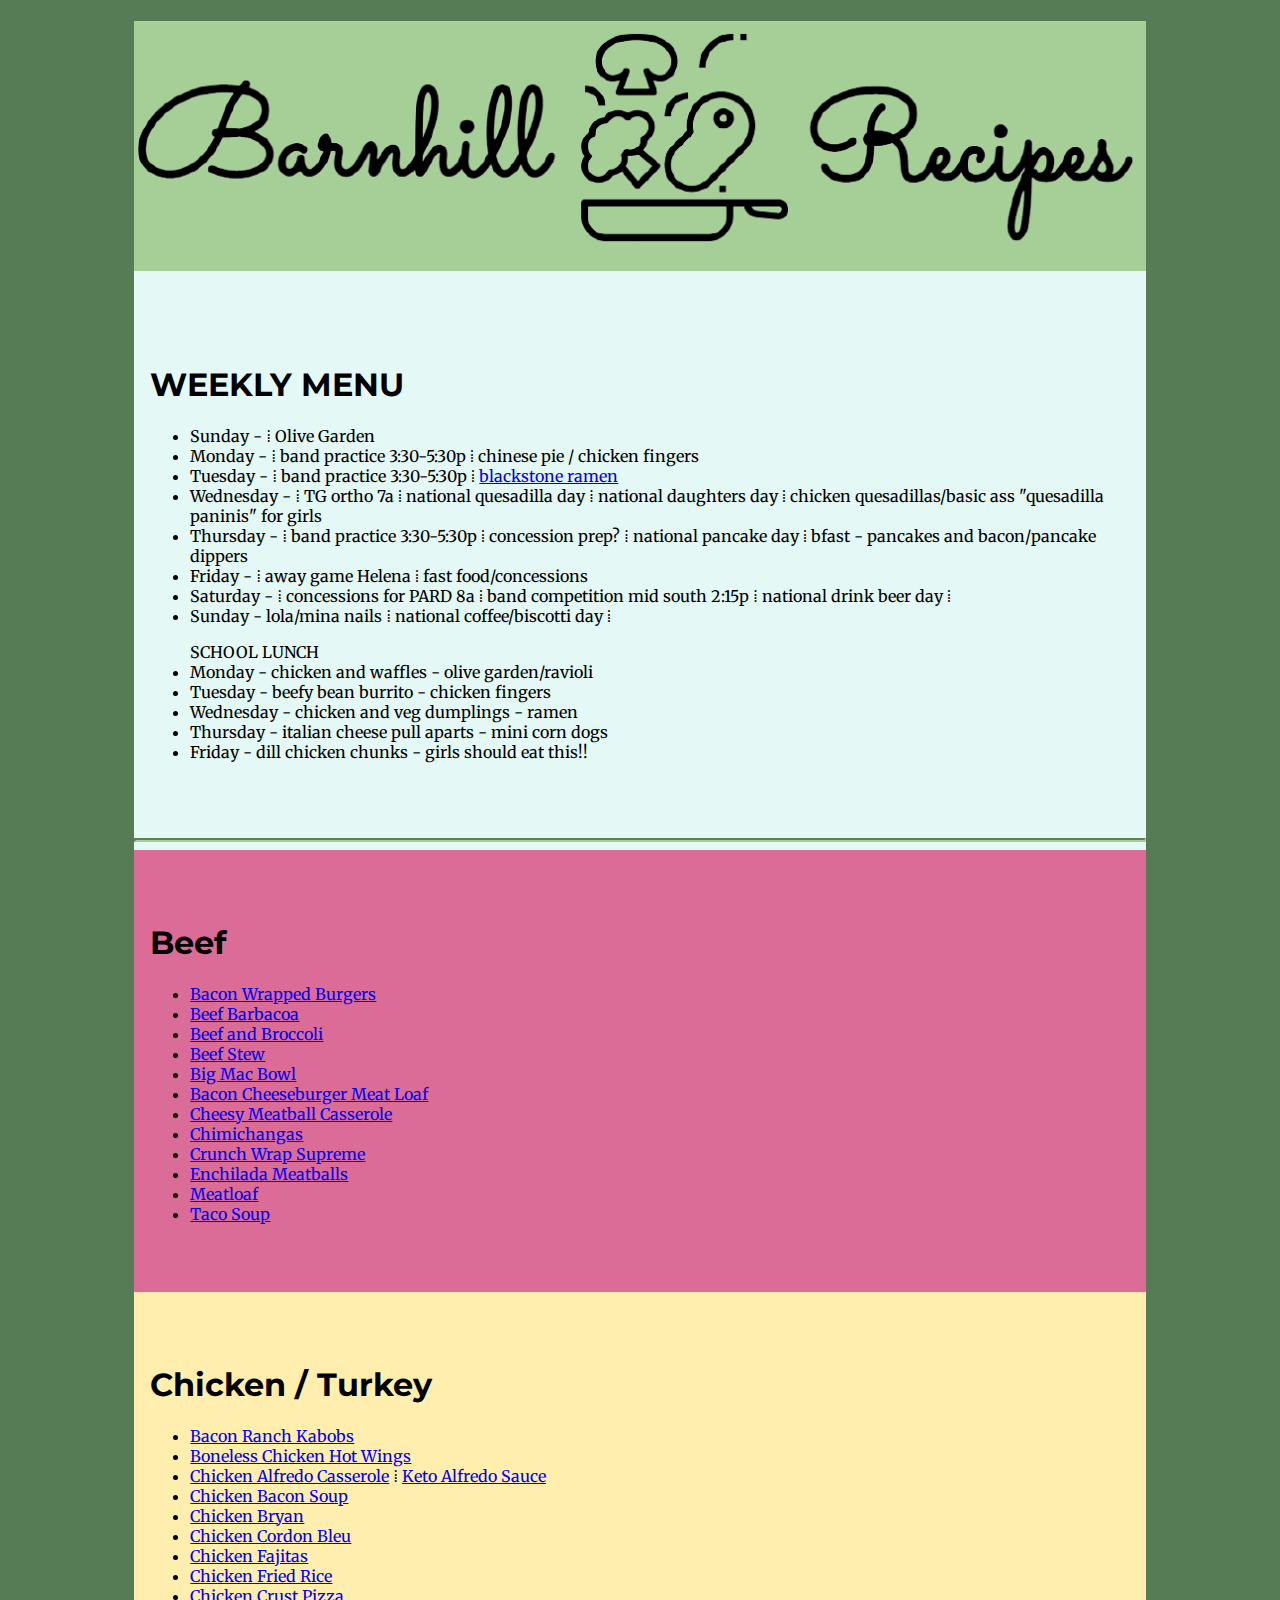
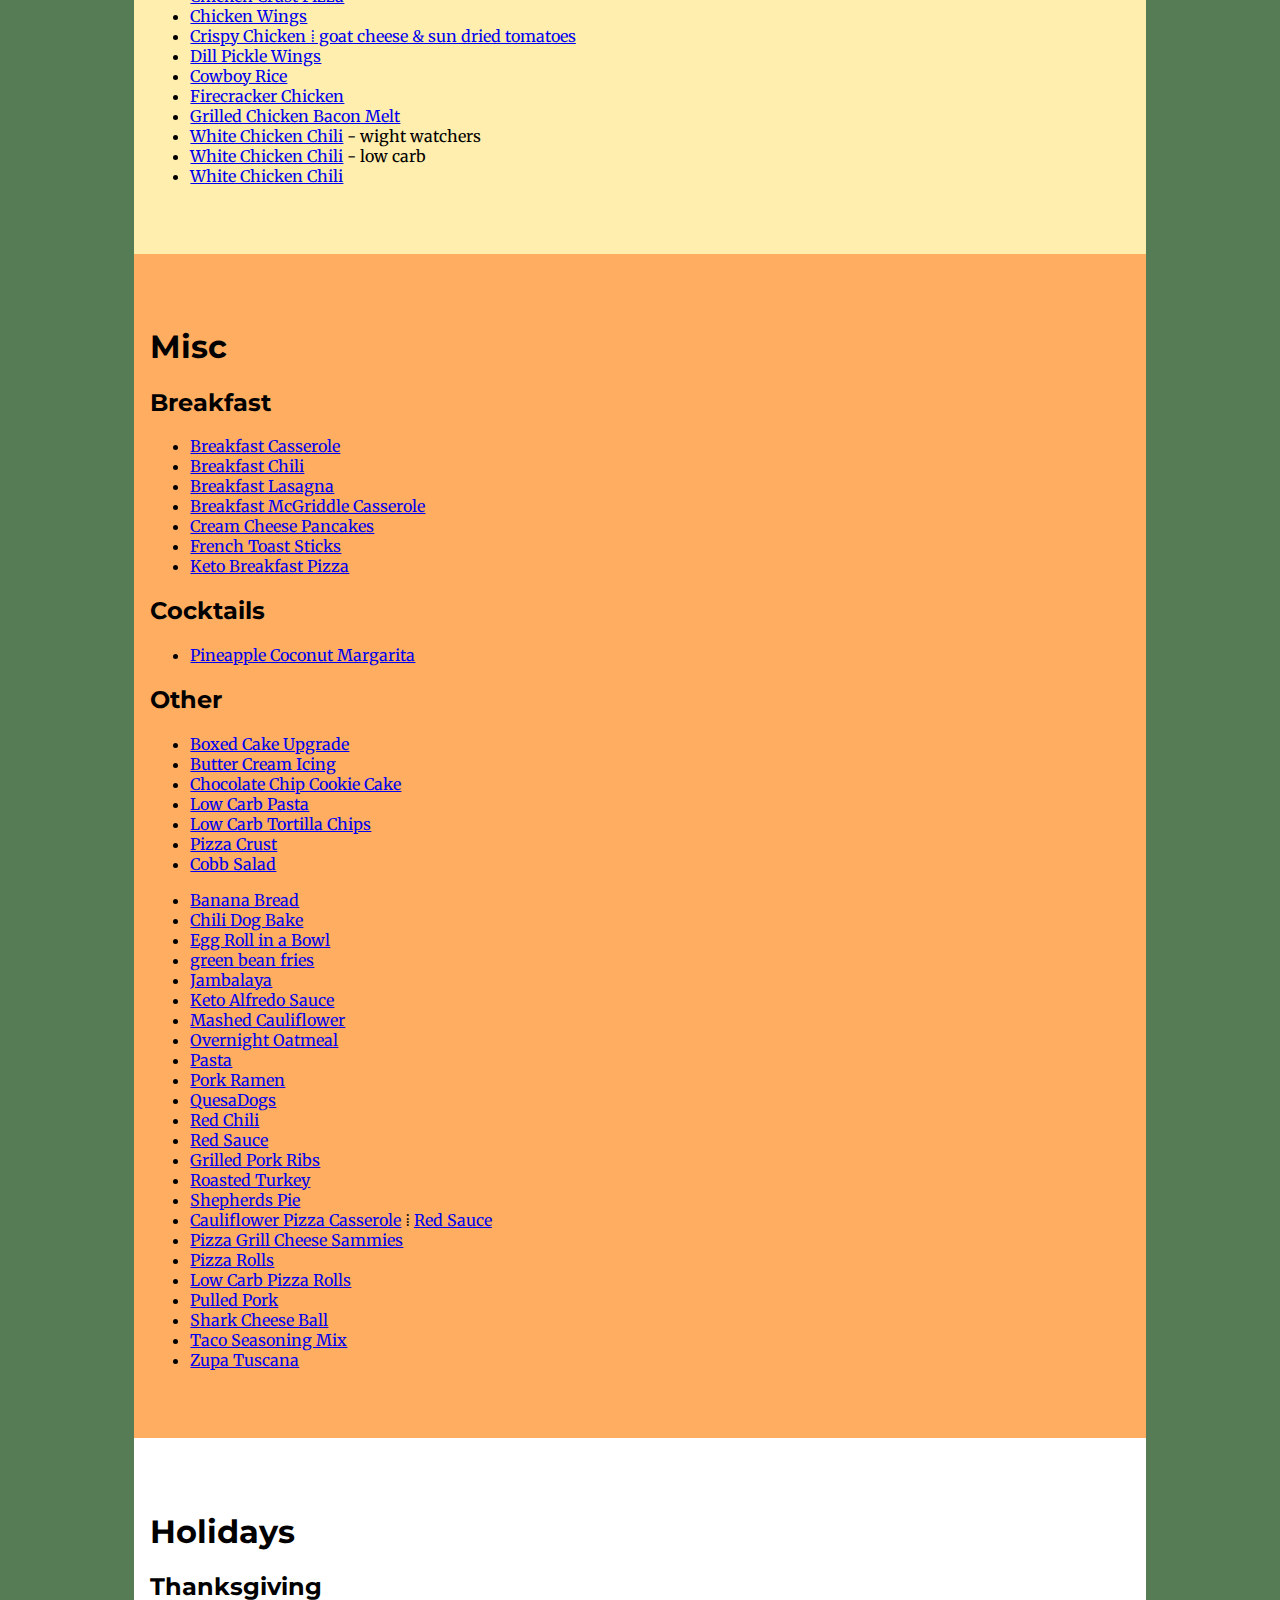
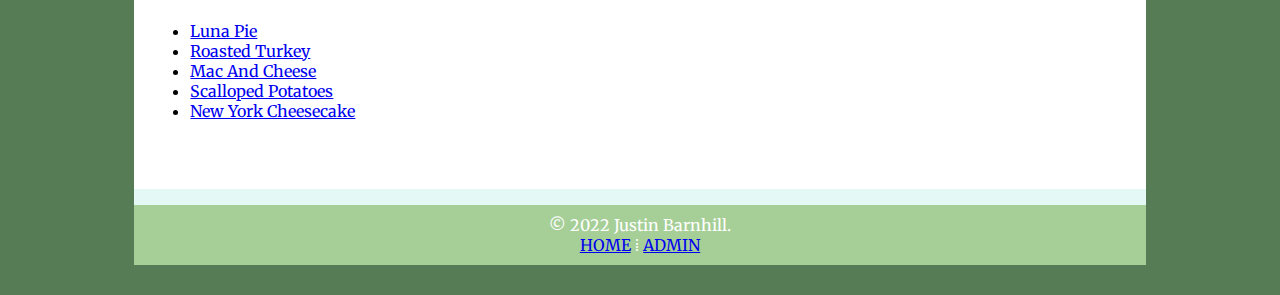
<file: index.html>
<!DOCTYPE html>
<html>
<head>

<meta charset="utf-8">
<title>Recipes</title>
<link rel="stylesheet" href="styles.css">
<link rel="preconnect" href="https://fonts.gstatic.com" crossorigin>
<link href="https://fonts.googleapis.com/css2?family=Merriweather&family=Montserrat&family=Sacramento&display=swap" rel="stylesheet">
</head>
<body>
<div class="container">
<header>
<h1><img src="title.png"></h1>
</header>

	<div class="weekly">
		<p>
		<h1>WEEKLY MENU</h1>
			<ul>
				<li>Sunday -  ⁞ <a href="pdfs/.pdf"></a>Olive Garden</li>
				<li>Monday -  ⁞ band practice 3:30-5:30p ⁞ <a href="pdfs/.pdf"></a>chinese pie / chicken fingers</li>
				<li>Tuesday - ⁞ band practice 3:30-5:30p ⁞ <a href="pdfs/blackstone_ramen.pdf">blackstone ramen</a></li>
				<li>Wednesday - ⁞ TG ortho 7a ⁞ national quesadilla day ⁞ national daughters day ⁞ <a href="pdfs/.pdf"></a>chicken quesadillas/basic ass "quesadilla paninis" for girls</li>
				<li>Thursday - ⁞ band practice 3:30-5:30p ⁞ concession prep? ⁞ national pancake day ⁞ <a href="pdfs/.pdf"></a>bfast - pancakes and bacon/pancake dippers</li>
				<li>Friday - ⁞ away game Helena ⁞ <a href="pdfs/.pdf"></a>fast food/concessions</li>
				<li>Saturday - ⁞ concessions for PARD 8a ⁞ band competition mid south 2:15p ⁞  national drink beer day ⁞ <a href="pdfs/.pdf"></a></li>
				<li>Sunday - lola/mina nails ⁞ national coffee/biscotti day ⁞ <a href="pdfs/.pdf"></a></li>
				
				
				
			</ul>

			<ul>
				SCHOOL LUNCH
			<li>Monday - chicken and waffles - olive garden/ravioli</li>
			<li>Tuesday - beefy bean burrito - chicken fingers</li>
			<li>Wednesday - chicken and veg dumplings - ramen</li>
			<li>Thursday - italian cheese pull aparts - mini corn dogs</li>
			<li>Friday - dill chicken chunks - girls should eat this!!</li>
			</ul>
		</p>
	</div>

<hr>

	<div class="beef">
 		<p>
		<h1>Beef</h1>
			<ul>
				<li><a href="pdfs/bacon_wrapped_burgers.pdf">Bacon Wrapped Burgers</a></li>
				<li><a href="pdfs/beef_barbacoa.pdf">Beef Barbacoa</a></li>
				<li><a href="pdfs/beefbroccoli.pdf">Beef and Broccoli</a></li>
				<li><a href="pdfs/beef_stew.pdf">Beef Stew</a></li>
				<li><a href="pdfs/big_mac_bowl.pdf">Big Mac Bowl</a></li>
				<li><a href="pdfs/baconcheeseburgermeatloaf.pdf">Bacon Cheeseburger Meat Loaf</a></li>
        		<li><a href="pdfs/meatballs.pdf">Cheesy Meatball Casserole</a></li>
				<li><a href="pdfs/chimichangas.pdf">Chimichangas</a></li>
				<li><a href="pdfs/crunchwrap.pdf">Crunch Wrap Supreme</a></li>
				<li><a href="pdfs/enchilada_meatballs.pdf">Enchilada Meatballs</a></li>
				<li><a href="pdfs/Meatloaf_Keto.pdf">Meatloaf</a></li>
				<li><a href="pdfs/taco_soup.pdf">Taco Soup</a></li>
			</ul>
		</p>
	</div>

	<div class="chicken">
		<p>
		<h1>Chicken / Turkey</h1>
			<ul>
				<li><a href="pdfs/chicken_ranch_bacon_kabobs.pdf">Bacon Ranch Kabobs</a></li>
				<li><a href="pdfs/chickenwings.pdf">Boneless Chicken Hot Wings</a></li>
				<li><a href="pdfs/keto_chicken_alfredo.pdf">Chicken Alfredo Casserole</a> ⁞ <a href="pdfs/keto_alfredo_sauce.pdf">Keto Alfredo Sauce</a></li>
				<li><a href="pdfs/chicken_bacon_soup.pdf">Chicken Bacon Soup</a></li>
        		<li><a href="pdfs/chicken_bryan.pdf">Chicken Bryan</a></li>
				<li><a href="pdfs/chicken_cordonbleu.pdf">Chicken Cordon Bleu</a></li>
				<li><a href="pdfs/fajitas.pdf">Chicken Fajitas</a></li>
				<li><a href="pdfs/chicken_fried_rice.pdf">Chicken Fried Rice</a></li>
				<li><a href="pdfs/chickenpizza.pdf">Chicken Crust Pizza</a></li>
				<li><a href="pdfs/chicken_wings_2.pdf">Chicken Wings</a></li>
				<li><a href="pdfs/crispy_chicken.pdf">Crispy Chicken ⁞ goat cheese & sun dried tomatoes</a></li>
				<li><a href="pdfs/dill_wings.pdf">Dill Pickle Wings</a></li>
				<li><a href="pdfs/cowboy_rice.pdf">Cowboy Rice</a></li>
				<li><a href="pdfs/firecracker_chicken.pdf">Firecracker Chicken</a></li>
				<li><a href="pdfs/grilledchickenbaconmelt.pdf">Grilled Chicken Bacon Melt</a></li>
				<li><a href="pdfs/chicken_white_chilli.pdf">White Chicken Chili</a> - wight watchers</li>
				<li><a href="pdfs/chili_white_chicken.pdf">White Chicken Chili</a> - low carb</li>
				<li><a href="pdfs/chicken_white_chilli.pdf">White Chicken Chili</a></li>
			</ul>
		</p>
	</div>

	<div class="misc">
		<p>
		<h1>Misc</h1>
		<h2>Breakfast</h2>
			<ul>
				<li><a href="pdfs/bfast_casserole.pdf">Breakfast Casserole</a></li>
				<li><a href="pdfs/bfast_chili.pdf">Breakfast Chili</a></li>
				<li><a href="pdfs/breakfast_lasagna.pdf">Breakfast Lasagna</a></li>
				<li><a href="pdfs/mcgriddle.pdf">Breakfast McGriddle Casserole</a></li>
				<li><a href="pdfs/creamcheese_pancakes.pdf">Cream Cheese Pancakes</a></li>
				<li><a href="pdfs/french_toast_sticks.pdf">French Toast Sticks</a></li>
				<li><a href="pdfs/keto_breakfast_pizza.pdf">Keto Breakfast Pizza</a></li>
			</ul>
		<h2>Cocktails</h2>
			<ul>
				<li><a href="pdfs/cocktail_PineappleCoconutMargarita.pdf">Pineapple Coconut Margarita</a></li>
			</ul>
		<h2>Other</h2>
			<ul>
				<li><a href="pdfs/boxed_cake_upgrade.pdf">Boxed Cake Upgrade</a></li>
				<li><a href="pdfs/Butter_Cream_Icing.pdf">Butter Cream Icing</a></li>
				<li><a href="pdfs/choc_cookie_cake.pdf">Chocolate Chip Cookie Cake</a></li>
				<li><a href="pdfs/lowcarbpasta.pdf">Low Carb Pasta</a></li>
				<li><a href="pdfs/lowcarb_tortilla_chips.pdf">Low Carb Tortilla Chips</a></li>
				<li><a href="pdfs/pizza_crust.pdf">Pizza Crust</a></li>
				<li><a href="pdfs/cobb_salad.pdf">Cobb Salad</a></li>
			</ul>
			<ul>
				<li><a href="pdfs/banana_bread.pdf">Banana Bread</a></li>
				<li><a href="pdfs/chili_dog.pdf">Chili Dog Bake</a></li>
				<li><a href="pdfs/egg_roll_bowl.pdf">Egg Roll in a Bowl</a></li>
				<li><a href="pdfs/greenbean_fries.pdf">green bean fries</a></li>
				<li><a href="pdfs/jambalaya.pdf">Jambalaya</a></li>
				<li><a href="pdfs/keto_alfredo_sauce.pdf">Keto Alfredo Sauce</a></li>
				<li><a href="pdfs/mashed_cauliflower.pdf">Mashed Cauliflower</a></li>
				<li><a href="pdfs/oatmeal.pdf">Overnight Oatmeal</a></li>
				<li><a href="pdfs/pasta.pdf">Pasta</a></li>
				<li><a href="pdfs/pork_ramen.pdf">Pork Ramen</a></li>
				<li><a href="pdfs/QuesaDogs.pdf">QuesaDogs</a></li>
				<li><a href="pdfs/redchili.pdf">Red Chili</a></li>
				<li><a href="pdfs/pasta_red_sauce.pdf">Red Sauce</a></li>
				<li><a href="pdfs/ribs.pdf">Grilled Pork Ribs</a></li>
				<li><a href="pdfs/roastedturkey.pdf">Roasted Turkey</a></li>
				<li><a href="pdfs/shepherds_pie.pdf">Shepherds Pie</a></li>
				<li><a href="pdfs/pizza_casserole.pdf">Cauliflower Pizza Casserole</a> ⁞ <a href="pdfs/redsauce.pdf">Red Sauce</a></li>
				<li><a href="pdfs/pizza_grill_cheese.pdf">Pizza Grill Cheese Sammies</a></li>
				<li><a href="pdfs/pizza_rolls.pdf">Pizza Rolls</a></li>
				<li><a href="pdfs/Pizza_Rolls_Low_Carb.pdf">Low Carb Pizza Rolls</a></li>
				<li><a href="pdfs/pulled_pork.pdf">Pulled Pork</a></li>
				<li><a href="pdfs/shark_cheese_ball.pdf">Shark Cheese Ball</a></li>
				<li><a href="pdfs/taco_mix.pdf">Taco Seasoning Mix</a></li>
				<li><a href="pdfs/zupa.pdf">Zupa Tuscana</a></li>
			</ul>
		</p>
	</div>

	<div class="holiday">
		<p>
		<h1>Holidays</h1>
		<h2>Thanksgiving</h2>
			<ul>
				<li><a href="pdfs/lunapie.pdf">Luna Pie</a></li>
				<li><a href="pdfs/roastedturkey.pdf">Roasted Turkey</a></li>
				<li><a href="pdfs/mac_and_cheese.pdf">Mac And Cheese</a></li>
				<li><a href="pdfs/scallopedtaters.pdf">Scalloped Potatoes</a></li>
				<li><a href="pdfs/cheesecake.pdf">New York Cheesecake</a></li>
			</ul>
		</p>
	</div>

<footer>
	<p>© 2022 Justin Barnhill.<BR>
	<a href="index.html">HOME</a> ⁞ <a href="admin.html">ADMIN</a></p>
</footer>
</div>
</body>
</html>
</file>
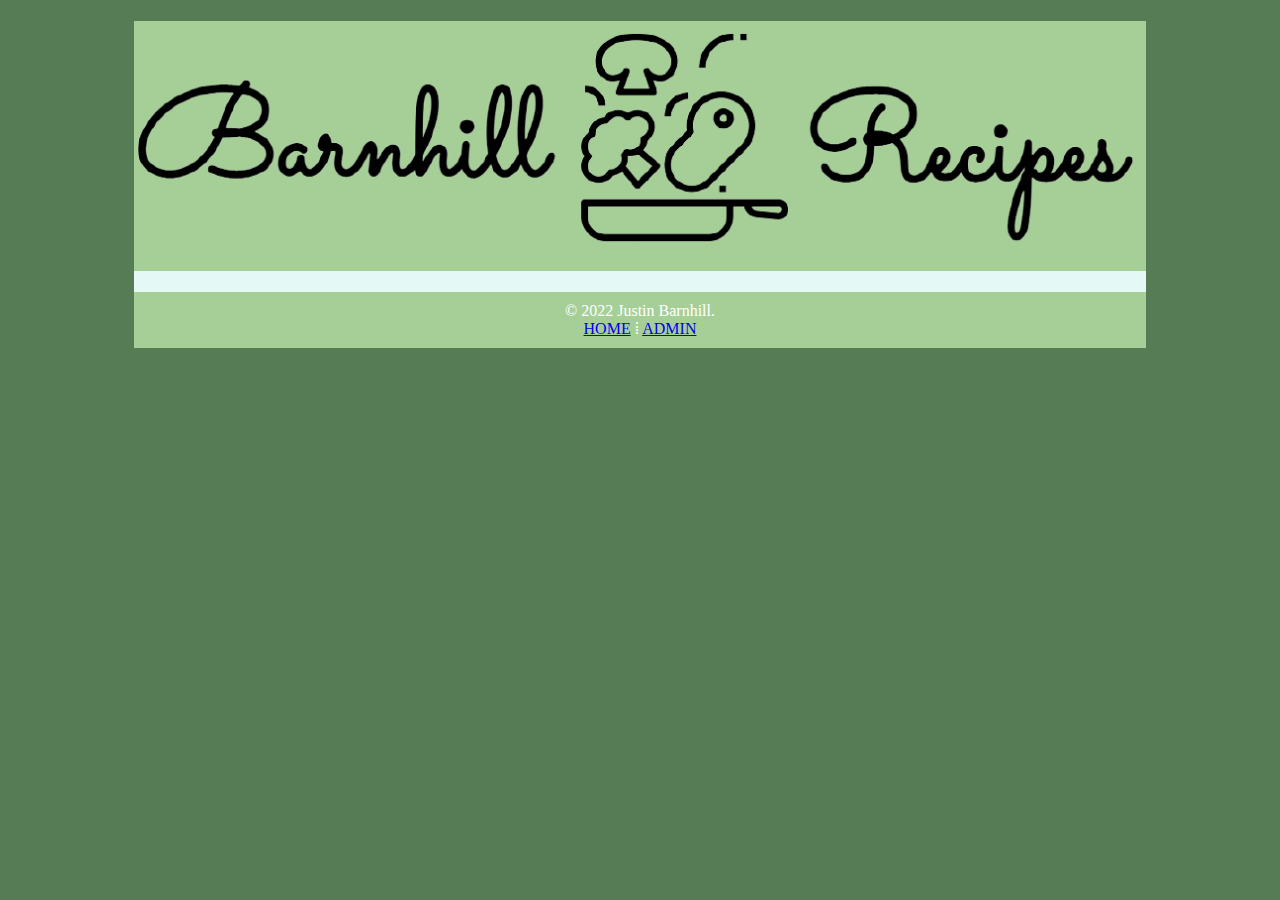
<file: admin.html>
<!DOCTYPE html>
<html>
<head>

<meta charset="utf-8">
<title>Recipes</title>
<link rel="stylesheet" href="styles.css">
</head>
<body>
<div class="container">
<header>
<h1><img src="title.png"></h1>
</header>

<!---- body here ------>



<footer>
	<p>© 2022 Justin Barnhill.<BR>
	<a href="index.html">HOME</a> ⁞ <a href="admin.html">ADMIN</a></p>
</footer>
</div>
</body>
</html>
</file>
<file: styles.css>
body {
    background-color: #557C55;
    font-family: 'Merriweather', serif;
    }

hr {
    border-color: #A6CF98;
    border-width: 2px;
    }

h1 {
    font-family: 'Montserrat', sans-serif;
    }

h2 {
    font-family: 'Montserrat', sans-serif;
    }

img {
max-width: 100%;
height: auto;
width: auto;
    }

p {
    padding: 10px;
}

header {
    width: 80%
    padding: 1em;
    color: white;
    background-color: #A6CF98;
    clear: left;
    text-align: center;
}

.container {
    width: 80%;
    border: none;
    margin: auto;
    background-color: #E4F9F5;
    }

.weekly {
    background-color: #E4F9F5;
    padding: 1em;
}

.beef {
    background-color: #DB6B97;
    padding: 1em;
}

.chicken {
    background-color: #FFEEAD;
    padding: 1em;
}

.pork {
    background-color: white;
    padding: 1em;
}

.misc {
    background-color: #FFAD60;
    padding: 1em;
}

.holiday {
    background-color: white;
    padding: 1em;
}

footer {
    width: 80%
    padding: 1em;
    color: white;
    background-color: #A6CF98;
    clear: left;
    text-align: center;
    height: auto;
    margin: 10px 0 30px 0;


}
</file>
